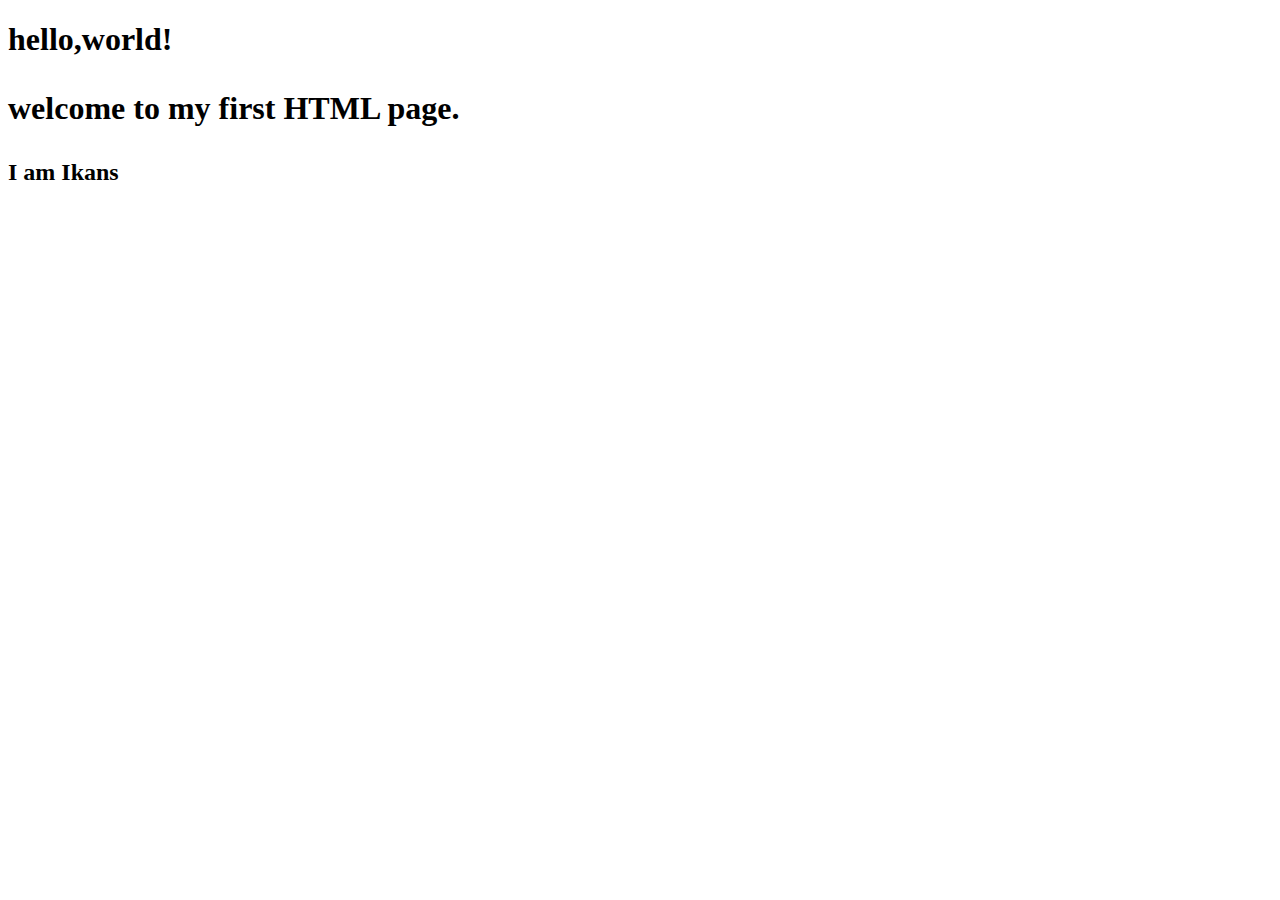
<file: index.html>
<!DOCTYPE html>
<html lang="en">
<head>
    <meta charset="UTF-8">
    <meta name="viewport" content="width=device-width, initial-scale=1.0">
    <title>my first page</title>
</head>
<body>
    <h1>hello,world! 
     <p>welcome to my first HTML page.</p>
     <h2>I am Ikans</h2>
    </h1>
</body>
</html>
</file>
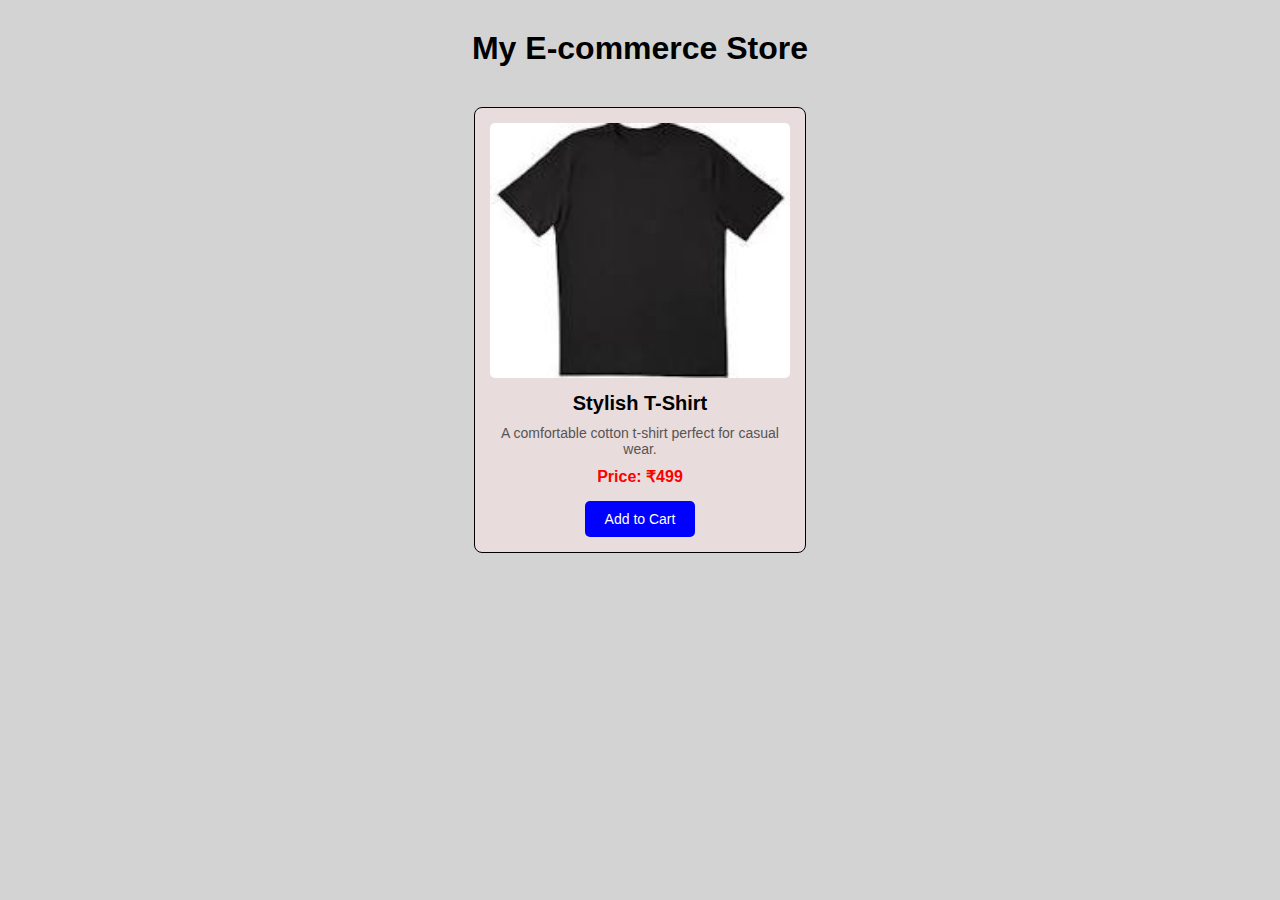
<file: experiment  6/index.html>
<!DOCTYPE html>
<html lang="en">
<head>
  <meta charset="UTF-8">
  <meta name="viewport" content="width=device-width, initial-scale=1.0">
  <title>My E-commerce Store</title>
  <style>
    body {
      background-color: #d3d3d3;
      font-family: Arial, sans-serif;
      text-align: center;
      margin: 0;
      padding: 0;
    }

    h1 {
      color: black;
      margin-top: 30px;
    }

    .product-card {
      background-color:rgb(233, 220, 220);
      width: 300px;;
      width: 300px;
      margin: 40px auto;
      border: 1px solid ;
      border-radius: 8px;
      padding: 15px;
    }

    .product-card img {
      width: 100%;
      border-radius: 5px;
    }

    .product-title {
      font-size: 20px;
      font-weight: bold;
      margin: 10px 0;
    }

    .product-description {
      color: #555;
      font-size: 14px;
      margin-bottom: 10px;
    }

    .price {
      color: red;
      font-weight: bold;
      font-size: 16px;
      margin-bottom: 15px;
    }

    .add-to-cart {
      background-color: blue;
      color: white;
      border: none;
      padding: 10px 20px;
      border-radius: 5px;
     
      font-size: 14px;
    }

    .add-to-cart:hover {
      background-color: darkblue;
    }
  </style>
</head>
<body>

  <h1><b>My E-commerce Store</b></h1>

  <div class="product-card">
    <img src="./download copy.jpeg" alt="Stylish T-Shirt">
    <div class="product-title">Stylish T-Shirt</div>
    <div class="product-description">
      A comfortable cotton t-shirt perfect for casual wear.
    </div>
    <div class="price">Price: ₹499</div>
    <button class="add-to-cart">Add to Cart</button>
  </div>

</body>
</html>
</file>
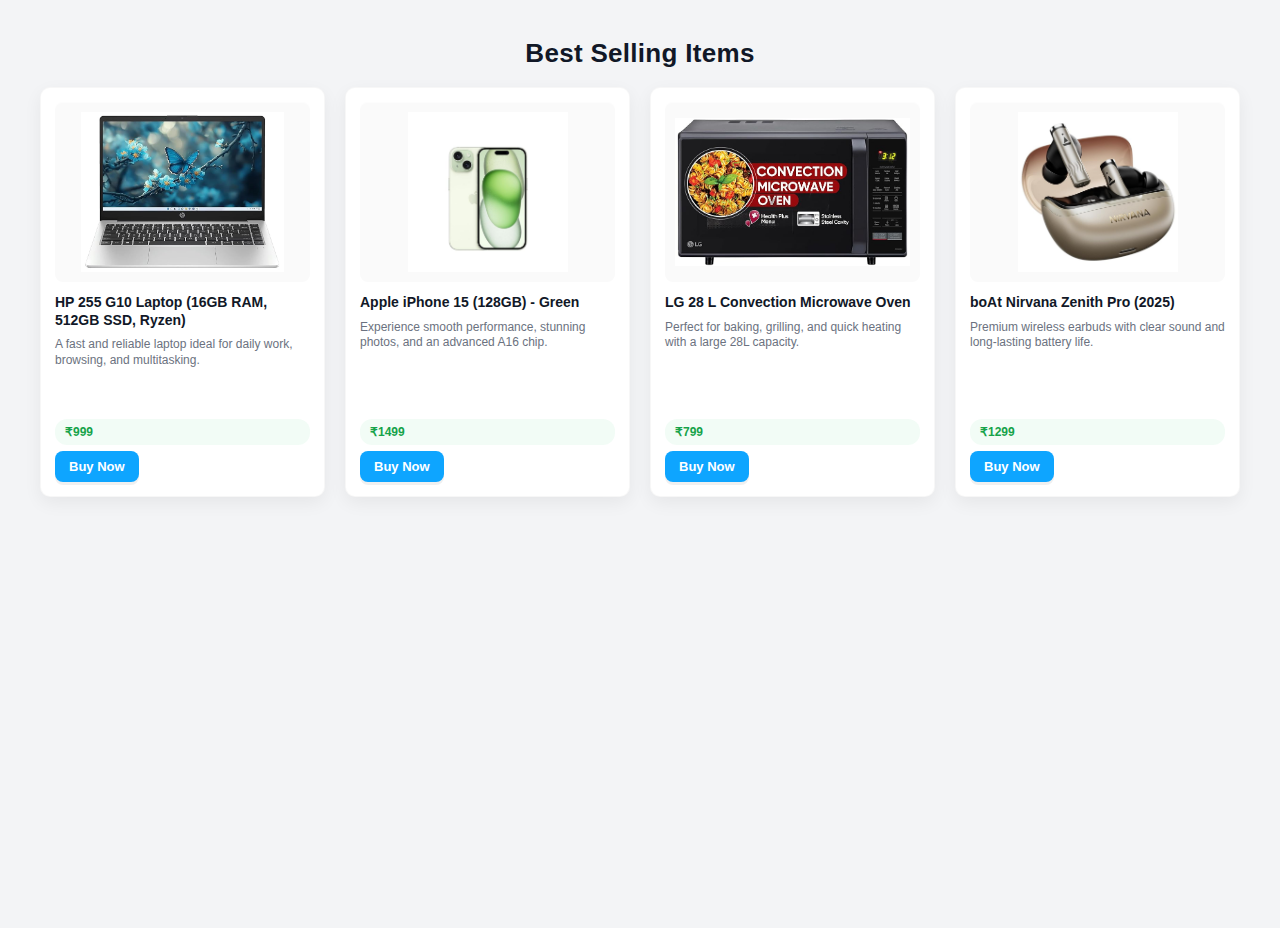
<file: experiment number 9/index.html>
<!doctype html>
<html lang="en">
<head>
  <meta charset="utf-8" />
  <meta name="viewport" content="width=device-width,initial-scale=1" />
  <title>Best Selling Items</title>
  <link rel="stylesheet" href="./style9.css"
 
</head>
<body>
  <div class="wrap">
    <header class="title">
      <h1>Best Selling Items</h1>
    </header>

    <main>
      <section class="cards-row">

        
        <article class="card">
          <div class="image-wrap">
            
            <img src="./WhatsApp Image 2025-11-28 at 14.01.08 (3).jpeg"alt="Product 1">
          </div>

          <h3>HP 255 G10 Laptop (16GB RAM, 512GB SSD, Ryzen)</h3>
          <p class="description">A fast and reliable laptop ideal for daily work, browsing, and multitasking.</p>

          <div class="price-bubble">₹999</div>

          <div class="actions">
            <a class="btn" href="#">Buy Now</a>
          </div>
        </article>

        <!-- Card 2 -->
        <article class="card">
          <div class="image-wrap">
            <!-- Replace with your second product image -->
            <img src="./WhatsApp Image 2025-11-28 at 14.01.08.jpeg" alt="Product 2">
          </div>

          <h3>Apple iPhone 15 (128GB) - Green</h3>
          <p class="description">Experience smooth performance, stunning photos, and an advanced A16 chip.</p>

          <div class="price-bubble">₹1499</div>

          <div class="actions">
            <a class="btn" href="#">Buy Now</a>
          </div>
        </article>

        
        <article class="card">
          <div class="image-wrap">
      
            <img src="./WhatsApp Image 2025-11-28 at 14.01.08 (2).jpeg" alt="Product 3">
          </div>

          <h3>LG 28 L Convection Microwave Oven</h3>
          <p class="description">Perfect for baking, grilling, and quick heating with a large 28L capacity.</p>

          <div class="price-bubble">₹799</div>

          <div class="actions">
            <a class="btn" href="#">Buy Now</a>
          </div>
        </article>

       
        <article class="card">
          <div class="image-wrap">
           
            <img src="./WhatsApp Image 2025-11-28 at 14.01.08 (1).jpeg" alt="Product 4">
          </div>

          <h3>boAt Nirvana Zenith Pro (2025)</h3>
          <p class="description">Premium wireless earbuds with clear sound and long-lasting battery life.</p>

          <div class="price-bubble">₹1299</div>

          <div class="actions">
            <a class="btn" href="#">Buy Now</a>
          </div>
        </article>

      </section>
    </main>

    <div class="spacer"></div>
  </div>
</body>
</html>
</file>
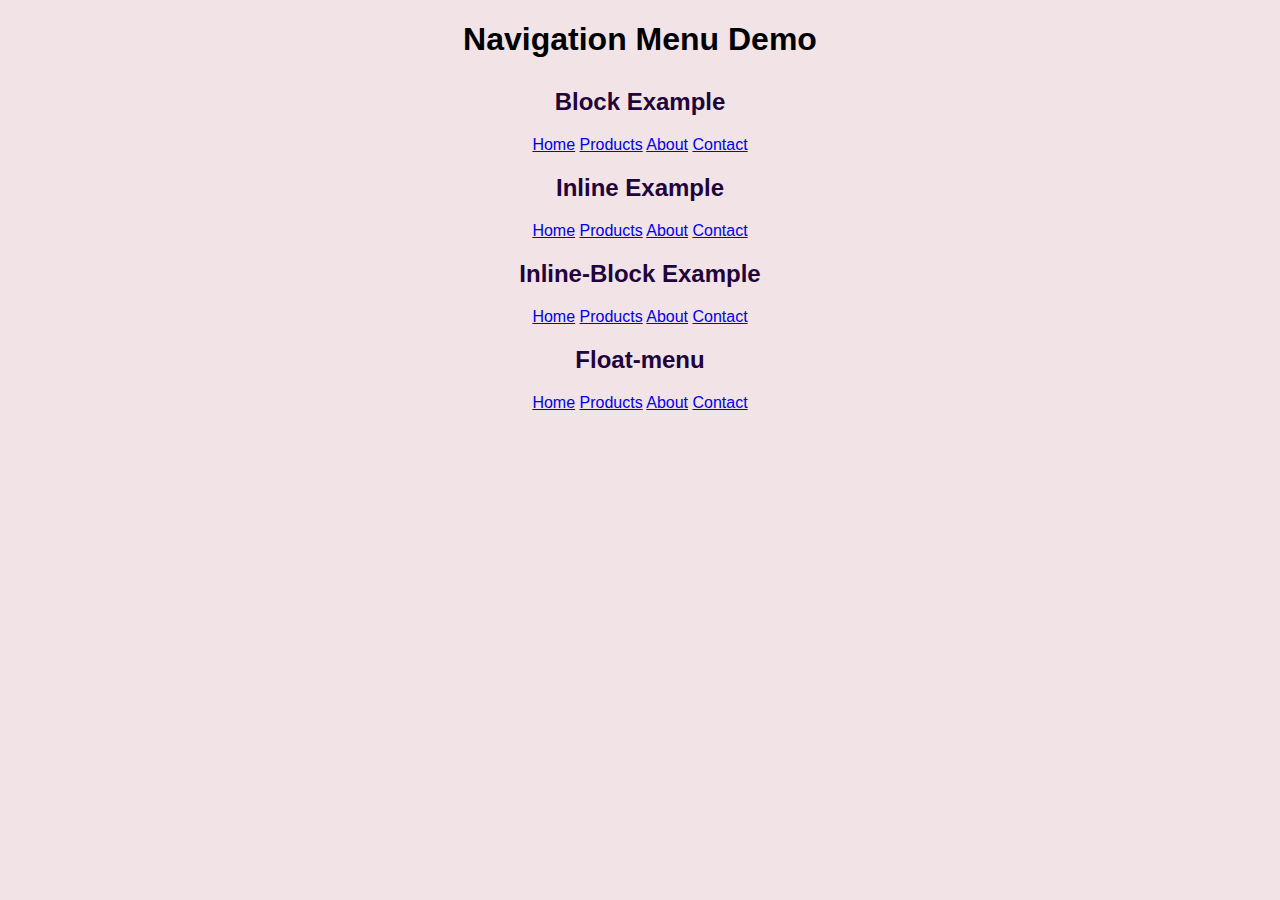
<file: experimnt 7/index.html>
<!DOCTYPE html>
<html lang="en">
<head>
    <meta charset="UTF-8">
    <meta name="viewport" content="width=device-width, initial-scale=1.0">
    <title>Simple product page</title>
    <link rel="stylesheet" href="style3.css">
</head>
<body>
    
    <h1>Navigation Menu Demo</h1>
    <h2 style="color:rgb(32, 4, 58)">Block Example</h2>
    <div class ="block-menu">
        <a href="#">Home</a>
        <a href="#">Products</a>
        <a href="#">About</a>
        <a href="#">Contact</a>
    </div>
    <h2 style="color:rgb(32, 4, 58)">Inline Example</h2>
    <div class ="inline-menu">
        <a href="#">Home</a>
        <a href="#">Products</a>
        <a href="#">About</a>
        <a href="#">Contact</a>
    </div>
    <h2 style="color:rgb(32, 4, 58)">Inline-Block Example</h2>
    <div class ="Inline-Block-Menu">
        <a href="#">Home</a>
        <a href="#">Products</a>
        <a href="#">About</a>
        <a href="#">Contact</a>
    </div>
    <h2 style="color:rgb(32, 4, 58)">Float-menu</h2>
    <div class ="float-menu">
        <a href="#">Home</a>
        <a href="#">Products</a>
        <a href="#">About</a>
        <a href="#">Contact</a>
    </div>

</body>
</html>
</file>
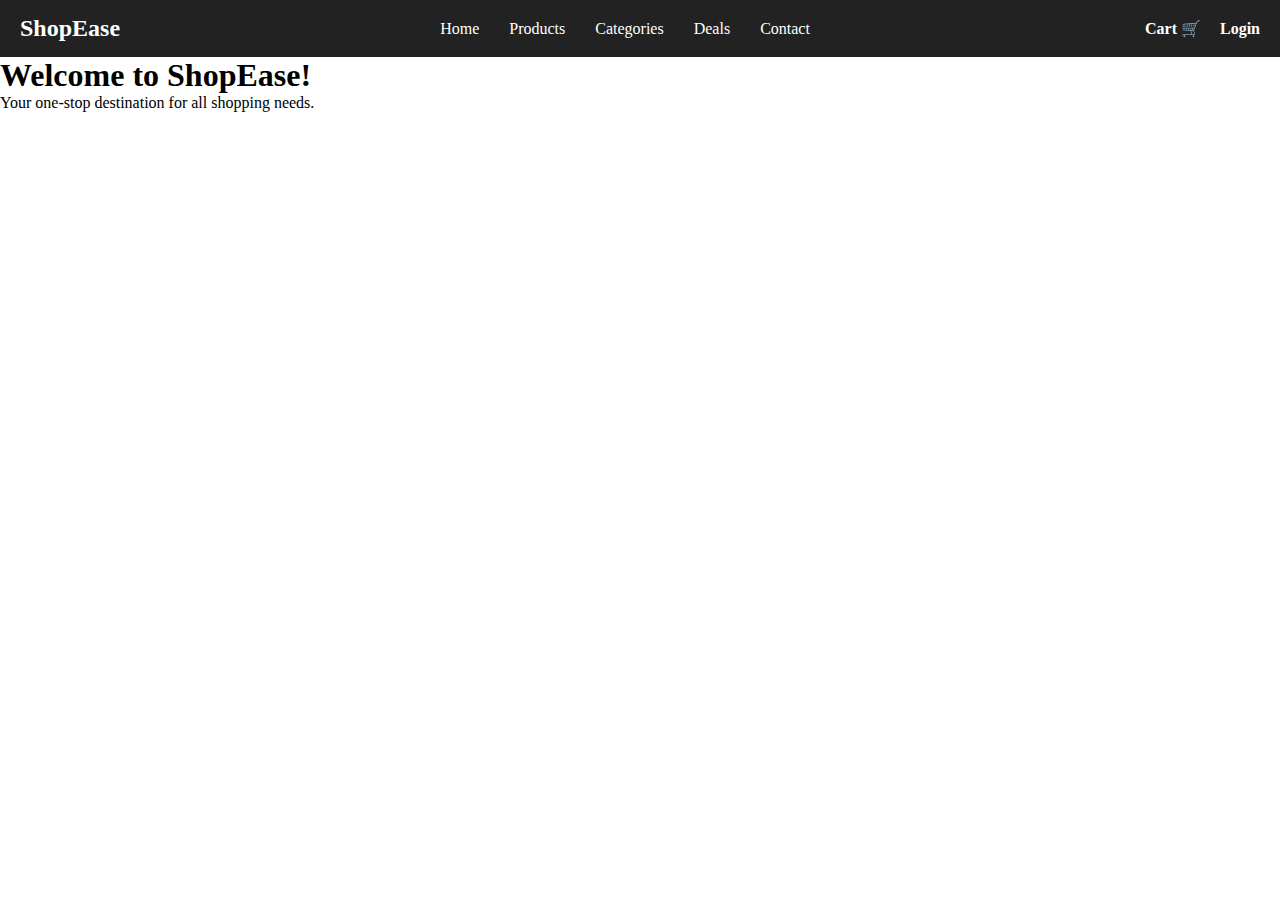
<file: mid term2/index.html>
<!DOCTYPE html>
<html lang="en">
<head>
  <meta charset="UTF-8">
  <meta name="viewport" content="width=device-width, initial-scale=1.0">
  <title>E-commerce Navbar</title>
  <link rel="stylesheet" href="./style.css">
</head>
<body>

  <!-- Navbar -->
  <nav class="navbar">
    <div class="logo">ShopEase</div>
    <ul class="nav-links">
      <li><a href="#">Home</a></li>
      <li><a href="#">Products</a></li>
      <li><a href="#">Categories</a></li>
      <li><a href="#">Deals</a></li>
      <li><a href="#">Contact</a></li>
    </ul>
    <div class="actions">
      <a href="#">Cart 🛒</a>
      <a href="#">Login</a>
    </div>
  </nav>

  <section>
    <h1>Welcome to ShopEase!</h1>
    <p>Your one-stop destination for all shopping needs.</p>
  </section>

</body>
</html>
</file>
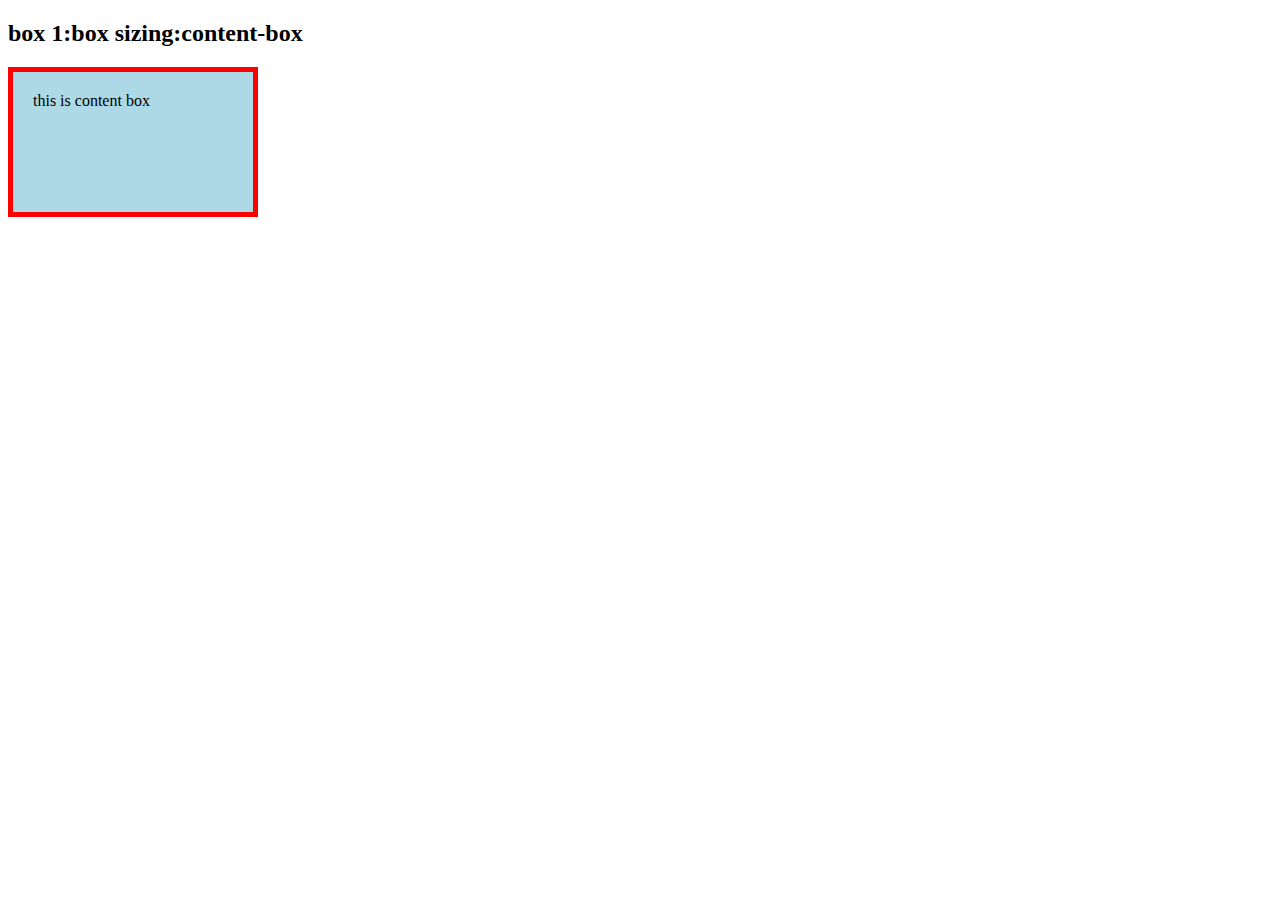
<file: box model1.html>
<!DOCTYPE html>
<html lang="en">
<head>
    <meta charset="UTF-8">
    <meta name="viewport" content="width=<>, initial-scale=1.0">
    <title>Document</title>
    <style>
        div{
            Height:100px;
         width:200px;
         padding:20px;
         border:5px solid red;
         box=sizing:content-box;
         background-color:lightblue;
        }
            </style>
</head>
<body>
    <h2>box 1:box sizing:content-box</h2>
    <div>this is content box </div>
    
</body>
</html>
</file>
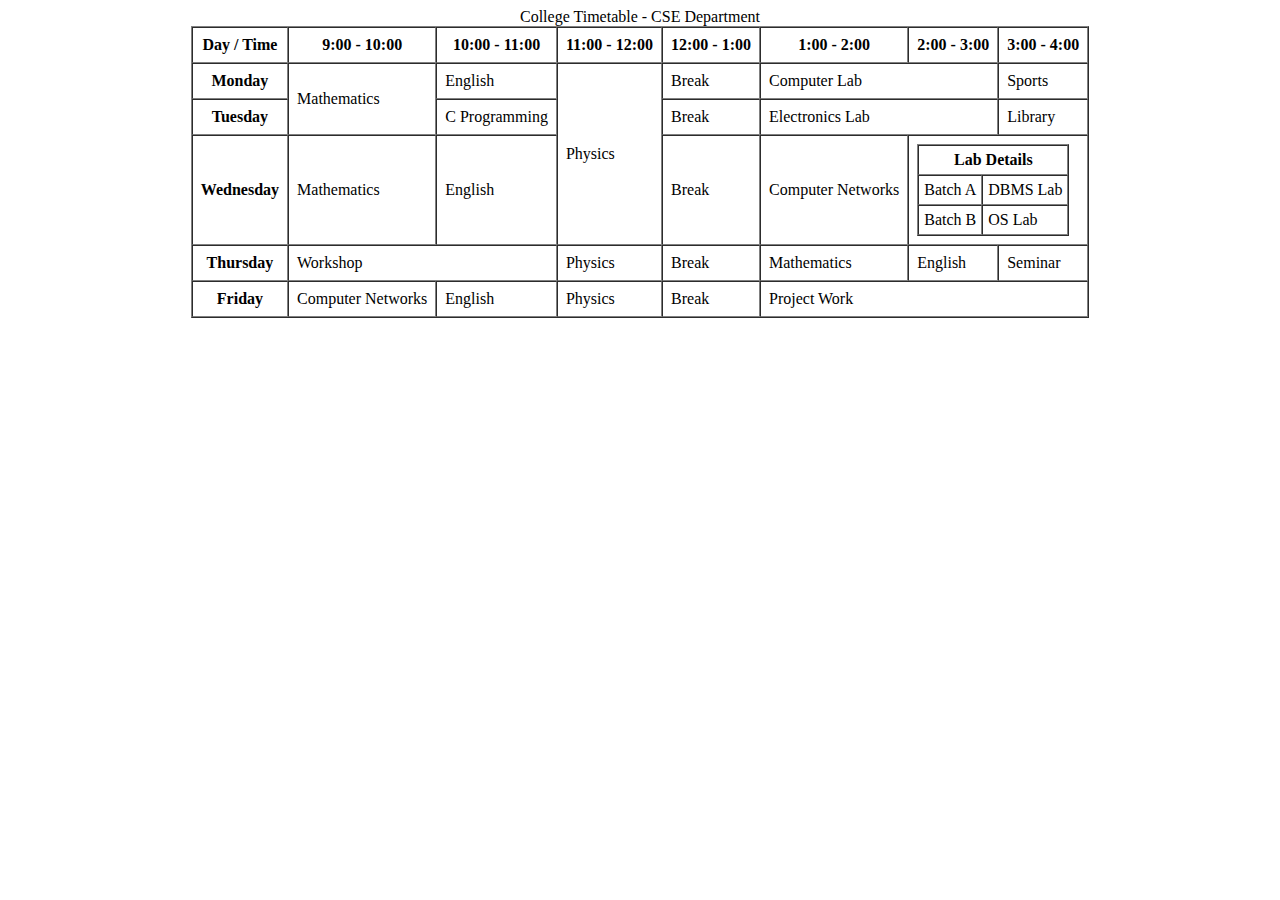
<file: exp 2.html>
<!DOCTYPE html>
<html lang="en">
<head>
    <meta charset="UTF-8">
    <meta name="viewport" content="width=device-width, initial-scale=1.0">
    <title>Document</title>
</head>
<body><!DOCTYPE html>
<html>
<head>
<title>College Timetable</title>
</head>
<body>
<table border="1" align="center" cellpadding="8" cellspacing="0">
<caption>College Timetable - CSE Department</caption>
<tr>
<th>Day / Time</th>
<th>9:00 - 10:00</th>
<th>10:00 - 11:00</th>
<th>11:00 - 12:00</th>
<th>12:00 - 1:00</th>
<th>1:00 - 2:00</th>
<th>2:00 - 3:00</th>
<th>3:00 - 4:00</th>
</tr>
<tr>
<th>Monday</th>
<td rowspan="2">Mathematics</td>
<td>English</td>
<td rowspan="3">Physics</td>
<td>Break</td>
<td colspan="2">Computer Lab</td>
<td>Sports</td>
</tr>
<tr>
<th>Tuesday</th>
<td>C Programming</td>
<td>Break</td>
<td colspan="2">Electronics Lab</td>
<td>Library</td>
</tr>
<tr>
<th>Wednesday</th>
<td>Mathematics</td>
<td>English</td>
<td>Break</td>
<td>Computer Networks</td>
<td colspan="2">
<!-- Nested Table Example -->
<table border="1" cellpadding="5" cellspacing="0">
<tr><th colspan="2">Lab Details</th></tr>
<tr><td>Batch A</td><td>DBMS Lab</td></tr>
<tr><td>Batch B</td><td>OS Lab</td></tr>
</table>
</td>
</tr>
<tr>
<th>Thursday</th>
<td colspan="2">Workshop</td>
<td>Physics</td>
<td>Break</td>
<td>Mathematics</td>
<td>English</td>
<td>Seminar</td>
</tr>
<tr>
<th>Friday</th>
<td>Computer Networks</td>
<td>English</td>
<td>Physics</td>
<td>Break</td>
<td colspan="3">Project Work</td>
</tr>
</table>
</body>
</html>

    
</body>
</html>
</file>
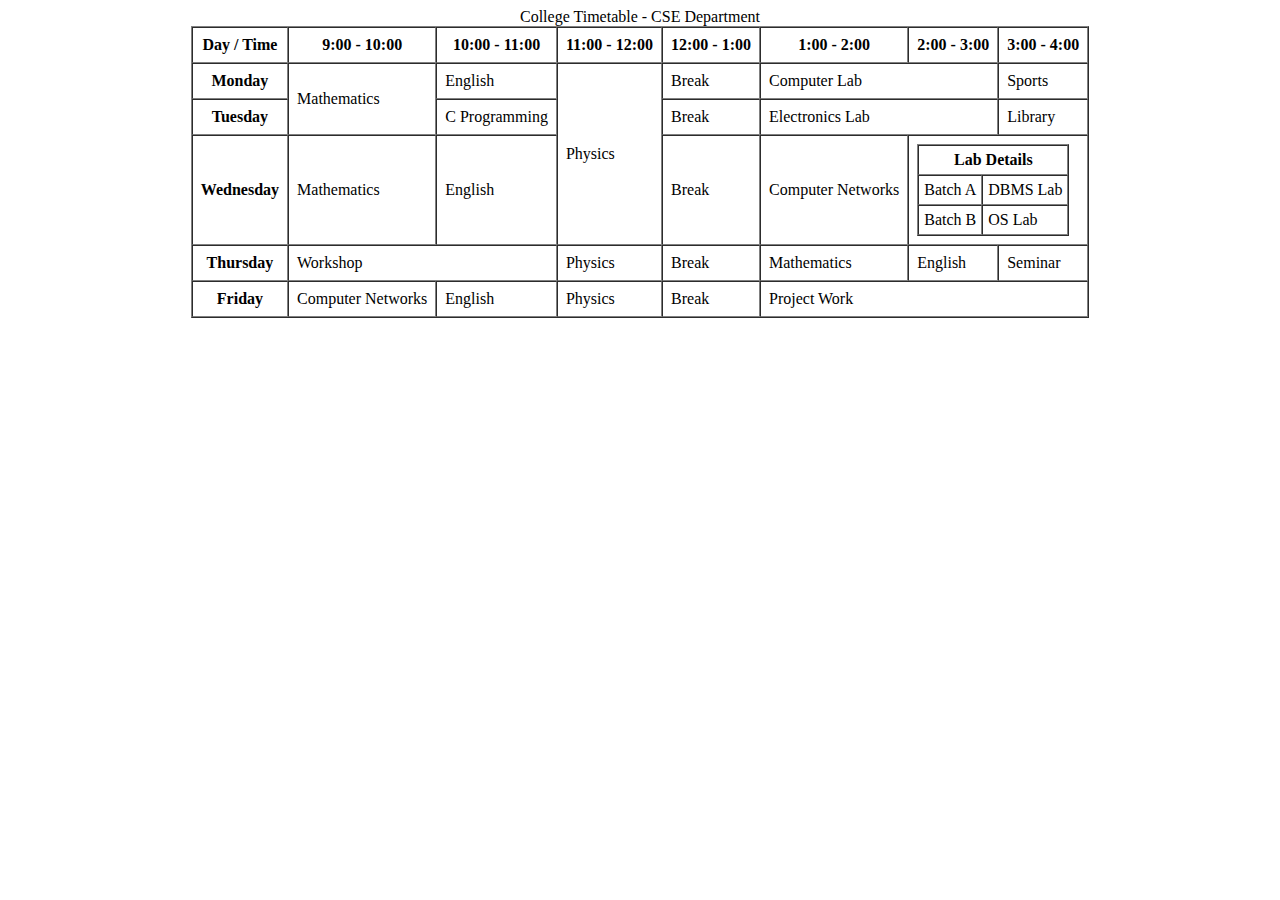
<file: experiment 3.html>
<!DOCTYPE html>
<html>
<head>
<title>College Timetable</title>
</head>
<body>
<table border="1" align="center" cellpadding="8" cellspacing="0">
<caption>College Timetable - CSE Department</caption>
<tr>
<th>Day / Time</th>
<th>9:00 - 10:00</th>
<th>10:00 - 11:00</th>
<th>11:00 - 12:00</th>
<th>12:00 - 1:00</th>
<th>1:00 - 2:00</th>
<th>2:00 - 3:00</th>
<th>3:00 - 4:00</th>
</tr>
<tr>
<th>Monday</th>
<td rowspan="2">Mathematics</td>
<td>English</td>
<td rowspan="3">Physics</td>
<td>Break</td>
<td colspan="2">Computer Lab</td>
<td>Sports</td>
</tr>
<tr>
<th>Tuesday</th>
<td>C Programming</td>
<td>Break</td>
<td colspan="2">Electronics Lab</td>
<td>Library</td>
</tr>
<tr>
<th>Wednesday</th>
<td>Mathematics</td>
<td>English</td>
<td>Break</td>
<td>Computer Networks</td>
<td colspan="2">
<!-- Nested Table Example -->
<table border="1" cellpadding="5" cellspacing="0">
<tr><th colspan="2">Lab Details</th></tr>
<tr><td>Batch A</td><td>DBMS Lab</td></tr>
<tr><td>Batch B</td><td>OS Lab</td></tr>
</table>
</td>
</tr>
<tr>
<th>Thursday</th>
<td colspan="2">Workshop</td>
<td>Physics</td>
<td>Break</td>
<td>Mathematics</td>
<td>English</td>
<td>Seminar</td>
</tr>
<tr>
<th>Friday</th>
<td>Computer Networks</td>
<td>English</td>
<td>Physics</td>
<td>Break</td>
<td colspan="3">Project Work</td>
</tr>
</table>
</body>
</html>
</file>
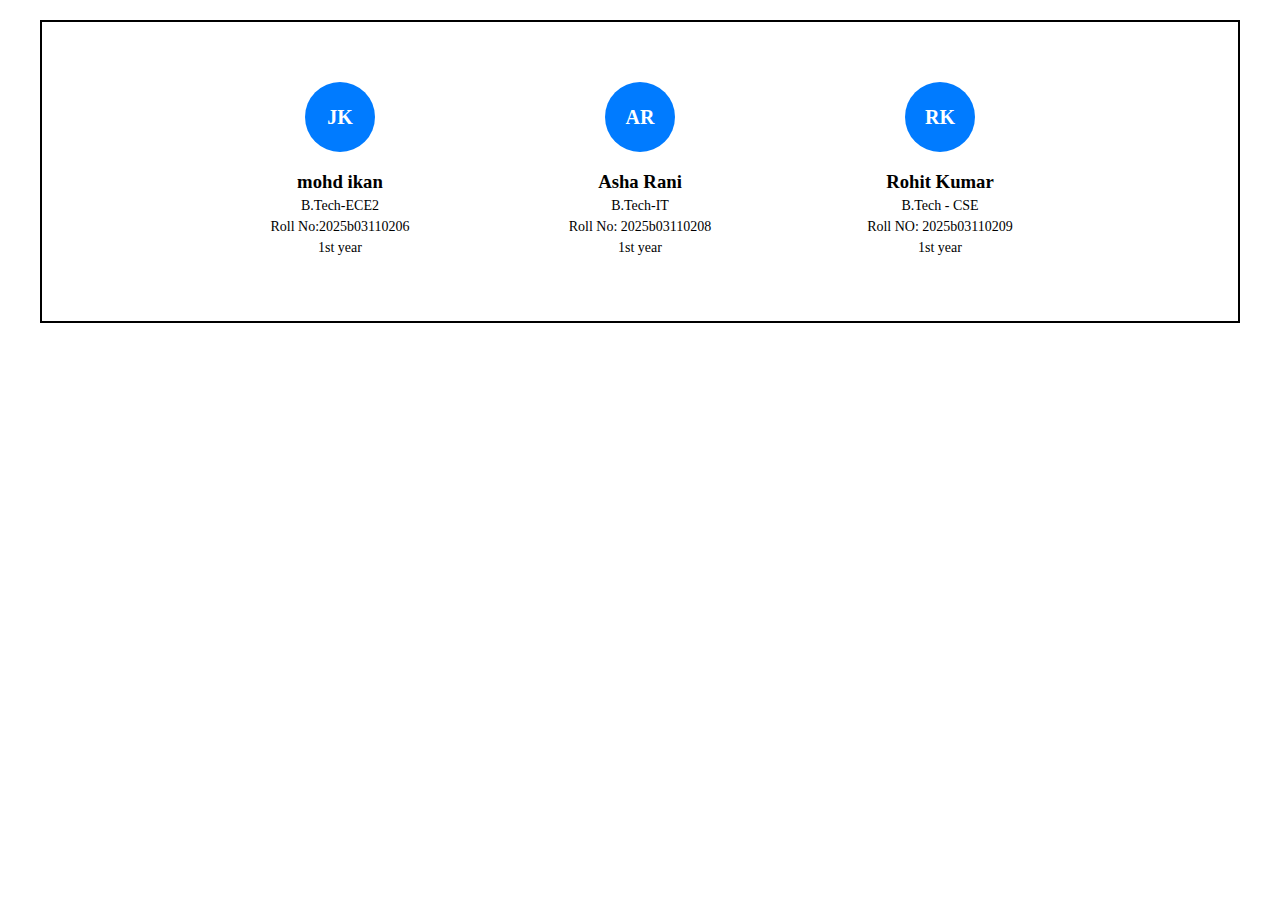
<file: eperiment no8/experiment 8.html>
<!DOCTYPE html>
<html lang="en">
<head>
    <meta charset="UTF-8">
    <meta name="viewport" content="width=device-width, initial-scale=1.0">
    <title>Document</title>
    <link rel="stylesheet" href="ex8.css">
</head>
<body>

    <div class ="container">
     <div class ="card" >
      <div class ="circle">JK</div>
      <h3> mohd ikan</h3>
      <p>B.Tech-ECE2</p>
      <P>Roll No:2025b03110206</P>
      <p>1st year</p>
      </div> 
     
     
     <div class ="card">
        <div class ="circle">AR</div>
        <h3>Asha Rani</h3>
        <p>B.Tech-IT</p>
        <p>Roll No: 2025b03110208</p>
        <p>1st year</p>
        </div>

      <div class ="card">
        <div class="circle">RK</div>
        <h3>Rohit Kumar</h3>
        <p>B.Tech - CSE</p>
        <p>Roll NO: 2025b03110209</p>
        <p>1st year</p>
      </div>
      </div>
     </body>
     </html>
</file>
<file: experiment number 9/style9.css>
:root{
      --bg: #f3f4f6;
      --card-bg: #ffffff;
      --muted: #6b7280;
      --accent: #06f;
      --price: #16a34a; 
      --card-radius: 10px;
      --shadow: 0 6px 18px rgba(20,20,20,0.06);
      --max-width: 1200px;
    }

    html,body{
      height:100%;
      margin:0;
      font-family: "Segoe UI", Roboto, "Helvetica Neue", Arial, sans-serif;
      background: var(--bg);
      color: #111827;
    }

    .wrap{
      max-width: var(--max-width);
      margin: 28px auto;
      padding: 10px 18px 60px;
    }

    header.title{
      text-align:center;
      margin-bottom: 18px;
    }
    header.title h1{
      margin:0;
      font-size:26px;
      letter-spacing:0.3px;
    }

    
    .cards-row{
      display: grid;
      grid-template-columns: repeat(4, 1fr);
      gap: 20px;
      align-items: start;
    }

    @media (max-width: 1000px){
      .cards-row{
        grid-template-columns: repeat(2, 1fr);
      }
    }
    @media (max-width: 560px){
      .cards-row{
        grid-template-columns: 1fr; 
      }
    }

    .card{
      background: var(--card-bg);
      border-radius: var(--card-radius);
      box-shadow: var(--shadow);
      padding: 14px;
      display:flex;
      flex-direction:column;
      min-height: 380px; 
      overflow: hidden;
      border: 1px solid rgba(0,0,0,0.03);
    }

    .card .image-wrap{
      background: #fafafa;
      border-radius: 8px;
      padding: 10px;
      display:flex;
      align-items:center;
      justify-content:center;
      height:160px;
      margin-bottom:12px;
      box-shadow: inset 0 1px 0 rgba(255,255,255,0.6);
    }
    .card img{
      max-width:100%;
      max-height:100%;
      object-fit:contain;
      display:block;
    }

    .card h3{
      font-size:14px;
      margin:0 0 8px;
      line-height:1.25;
      font-weight:700;
    }

    .card p.description{
      font-size:12px;
      color: var(--muted);
      line-height:1.3;
      margin:0 0 10px;
      flex:1; 
    }

    .card .price{
      font-weight:700;
      color: var(--price);
      margin-bottom:6px;
      display:inline-block;
    }

    .card .actions{
      display:flex;
      gap:10px;
      align-items:center;
      margin-top:6px;
    }

    .btn{
      display:inline-block;
      padding:8px 14px;
      border-radius:8px;
      font-weight:600;
      background: #0ea5ff;
      color:#fff;
      text-decoration:none;
      border:none;
      cursor:pointer;
      font-size:13px;
      box-shadow: 0 3px 0 rgba(0,0,0,0.06);
    }

    
    .price-bubble{
      font-size:12px;
      color:var(--price);
      background: rgba(34,197,94,0.06);
      padding:6px 10px;
      border-radius:12px;
      display:inline-block;
      margin-top:6px;
      font-weight:700;
    }

    
    .meta{
      font-size:11px;
      color: var(--muted);
      margin-top: 6px;
    }

    
    .cards-row::-webkit-scrollbar{
      height:8px;
      width:8px;
    }

   
    .spacer{
      height:18px;
    }
</file>
<file: experimnt 7/style3.css>
body {
    font-family: Arial, sans-serif;
    background-color: #f2e3e7;
    margin: 20px;
    text-align: center;


}
h1 {
    color: black;
    margin-bottom: 30px;

}
.product-box {
    background-color: white;
    border: 2px solid gray;
    width: 300px;
    margin: 0 auto;
    padding: 15px;
    border-radius: 8px;
}
.product-box img {
    width: 100%;
    height: auto;
    border-radius: 5px;
}
.product-box h2 {
    color: black;
    font-size: 25px;
    margin-top: 10px;
}
.description {
    color: dimgray;
    font-size: 15px;
    margin: 10px 0;

}
.price {
    color: rgb(156, 51, 51);
    font-size: 15px;
    font-weight: bold;
}


button {
    background-color: rgb(55, 46, 226);
    color: white;
    padding: 10px 20px;
    border: none;
    border-radius: 5px;
    cursor: pointer;
}
button:hover {
    background-color: darkblue;
}
</file>
<file: mid term2/style.css>
* {
  margin: 0;
  padding: 0;
  box-sizing: border-box;
}


.navbar {
  display: flex;
  justify-content: space-between;
  align-items: center;
  background-color: #222;
  color: white;
  padding: 15px 20px;
}

.logo {
  font-size: 1.5rem;
  font-weight: bold;
}

.nav-links {
  display: flex;
  list-style: none;
}

.nav-links li {
  margin: 0 15px;
}

.nav-links a {
  text-decoration: none;
  color: white;
  font-size: 1rem;
}

.actions a {
  margin-left: 15px;
  color: white;
  text-decoration: none;
  font-weight: bold;
}


@media (max-width: 768px) {
  .nav-links {
    display: none; 
  }
  .actions {
    font-size: 0.9rem;
  }
}

@media (min-width: 769px) and (max-width: 1024px) {
  .nav-links a {
    font-size: 0.9rem;
  }
}

@media (min-width: 1025px) {
  .nav-links a {
    font-size: 1rem;
  }
}
</file>
<file: eperiment no8/ex8.css>
body {
    font-family: 'Georgia',serif;
    margin: 20px;
}


 
.container {
  border: 2px solid black;
  display: flex;
  justify-content: center;   /* centers the cards horizontally*/
  align-items:center;        /* aligns them vertically (if height given)*/
  flex-direction: row;       /*aligns cards in a row */
  gap:40px;                  /*space between cards */
  padding:40px;
  margin:20px;
}

.card {
  background-color: white;
  width: 220px;
  text-align: center;
  border-radius:10px;
  padding: 20px;
  box-shadow:0 4px 8px rgba(0,0,0,0.5)
  border : 2px solid #007bff;
    
}

.circle {
    background-color:#007bff;
    color: white;
    font-weight:bold;
    font-size:20px;
    border-radius: 50%;
    width:70px;
    height:70px;
    line-height:70px;
    margin:0 auto 15px;
}

h3{
    margin-bottom:5px;
}

p{
    margin:5px 0;
    font-size: 14px;
}
</file>
